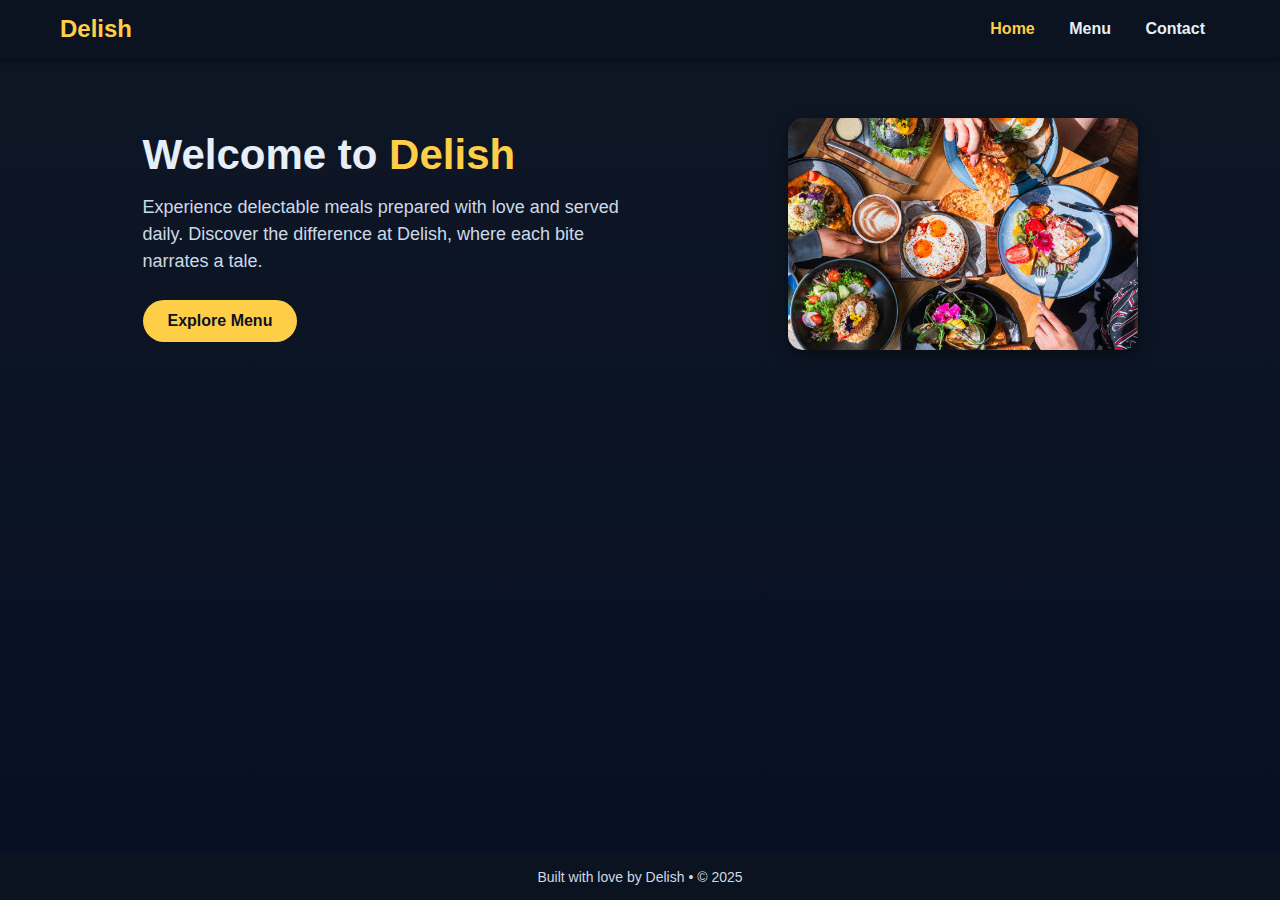
<file: index.html>
<!DOCTYPE html>
<html lang="en">
<head>
  <meta charset="UTF-8">
  <meta name="viewport" content="width=device-width, initial-scale=1.0">
  <title>Delish - Home</title>
  <link rel="icon" href="favicon.png" type="image/png">
  <link rel="stylesheet" href="style.css">
</head>
<body>
  <div class="page-container">
    <header>
      <div class="logo"> Delish</div>
      <nav>
        <a href="index.html" class="active">Home</a>
        <a href="menu.html">Menu</a>
        <a href="contact.html">Contact</a>
      </nav>
    </header>

    <main>
      <section class="hero">
        <div class="hero-text">
          <h1>Welcome to <span>Delish</span></h1>
          <p>Experience delectable meals prepared with love and served daily. Discover the difference at Delish, where each bite narrates a tale.</p>
          <a href="menu.html" class="btn">Explore Menu</a>
        </div>
        <div class="hero-img">
          <img src="Delicious featured food.jpg" >
        </div>
      </section>
    </main>

    <footer>
      <p>Built with love by Delish • © 2025</p>
    </footer>
  </div>
</body>
</html>
</file>
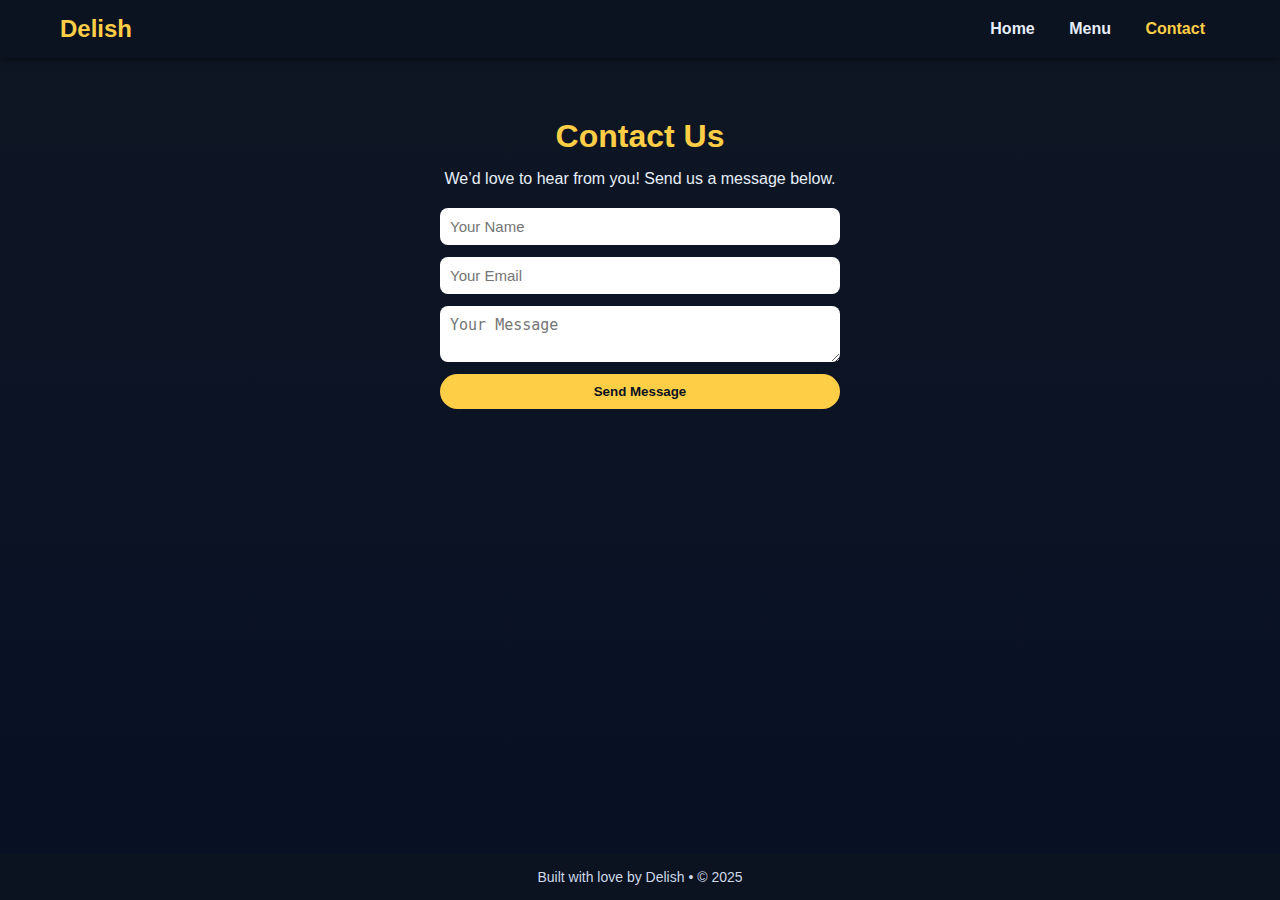
<file: contact.html>
<!DOCTYPE html>
<html lang="en">
<head>
  <meta charset="UTF-8">
  <meta name="viewport" content="width=device-width, initial-scale=1.0">
  <title>Delish - Contact</title>
  <link rel="icon" href="favicon.png" type="image/png">
  <link rel="stylesheet" href="style.css">
</head>
<body>
  <header>
    <div class="logo"> Delish</div>
    <nav>
      <a href="index.html">Home</a>
      <a href="menu.html">Menu</a>
      <a href="contact.html" class="active">Contact</a>
    </nav>
  </header>

  <section class="contact">
    <h2>Contact Us</h2>
    <p>We’d love to hear from you! Send us a message below.</p>
    <form>
      <input type="text" placeholder="Your Name" required>
      <input type="email" placeholder="Your Email" required>
      <textarea placeholder="Your Message" required></textarea>
      <button type="submit">Send Message</button>
    </form>
  </section>

  <footer>
    <p>Built with love by Delish • © 2025</p>
  </footer>
</body>
</html>
</file>
<file: style.css>
/* General Reset */
* {
  margin: 0;
  padding: 0;
  box-sizing: border-box;
}

/* Body + Page Layout */
body {
  font-family: Arial, sans-serif;
  background: linear-gradient(180deg, #0f1724, #071024);
  color: #e6eef8;
  min-height: 100vh;
  display: flex;
  flex-direction: column;
}

.page-container {
  display: flex;
  flex-direction: column;
  min-height: 100vh;
}

/* Header */
header {
  background: #0b1220;
  display: flex;
  justify-content: space-between;
  align-items: center;
  padding: 15px 60px;
  box-shadow: 0 2px 8px rgba(0,0,0,0.5);
  position: sticky;
  top: 0;
  z-index: 10;
}

.logo {
  font-size: 24px;
  font-weight: bold;
  color: #ffce47;
}

nav a {
  color: #e6eef8;
  text-decoration: none;
  margin: 0 15px;
  font-weight: bold;
  transition: 0.3s;
}

nav a:hover, nav a.active {
  color: #ffce47;
}

/* Hero Section (Home Page) */
.hero {
  display: flex;
  align-items: center;
  justify-content: space-around;
  padding: 60px 80px;
  gap: 40px;
  flex-wrap: wrap;
}

.hero-text {
  flex: 1;
  max-width: 480px;
}

.hero-text h1 {
  font-size: 42px;
  margin-bottom: 15px;
}

.hero-text span {
  color: #ffce47;
}

.hero-text p {
  font-size: 18px;
  line-height: 1.5;
  margin-bottom: 25px;
  color: #cdd9e7;
}

.btn {
  display: inline-block;
  background: #ffce47;
  color: #0b1220;
  padding: 12px 25px;
  border-radius: 25px;
  text-decoration: none;
  font-weight: bold;
  transition: 0.3s;
}

.btn:hover {
  background: #ffd75d;
}

.hero-img img {
  width: 350px;
  border-radius: 15px;
  box-shadow: 0 4px 15px rgba(0,0,0,0.4);
}

/* Menu Page */
.menu {
  padding: 50px 80px;
  text-align: center;
}

.menu h2 {
  color: #ffce47;
  font-size: 36px;
  margin-bottom: 20px;
}

.menu h3 {
  margin: 25px 0 15px;
  color: #ffce47;
}

.grid {
  display: flex;
  justify-content: center;
  flex-wrap: wrap;
  gap: 25px;
  margin-bottom: 40px;
}

.card {
  background: #182236;
  width: 17cm; /* as you said */
  height: 7cm; /* as you said */
  border-radius: 15px;
  overflow: hidden;
  box-shadow: 0 4px 10px rgba(0,0,0,0.4);
  transition: 0.3s;
}

.card:hover {
  transform: translateY(-5px);
}

.card img {
  width: 100%;
  height: 70%;
  object-fit: cover;
}

.card p {
  padding: 8px 10px;
  font-size: 15px;
  color: #e6eef8;
}

/* Contact Page */
.contact {
  text-align: center;
  padding: 60px 20px;
}

.contact h2 {
  color: #ffce47;
  font-size: 32px;
  margin-bottom: 15px;
}

.contact form {
  max-width: 400px;
  margin: 20px auto;
  display: flex;
  flex-direction: column;
  gap: 12px;
}

.contact input,
.contact textarea {
  padding: 10px;
  border: none;
  border-radius: 8px;
  font-size: 15px;
}

.contact button {
  background: #ffce47;
  color: #0b1220;
  padding: 10px;
  border: none;
  border-radius: 20px;
  font-weight: bold;
  cursor: pointer;
}

.contact button:hover {
  background: #ffd75d;
}

/* Footer — stays at bottom */
footer {
  margin-top: auto;
  background: #0b1220;
  text-align: center;
  padding: 15px;
  font-size: 14px;
  color: #cdd9e7;
}
</file>
